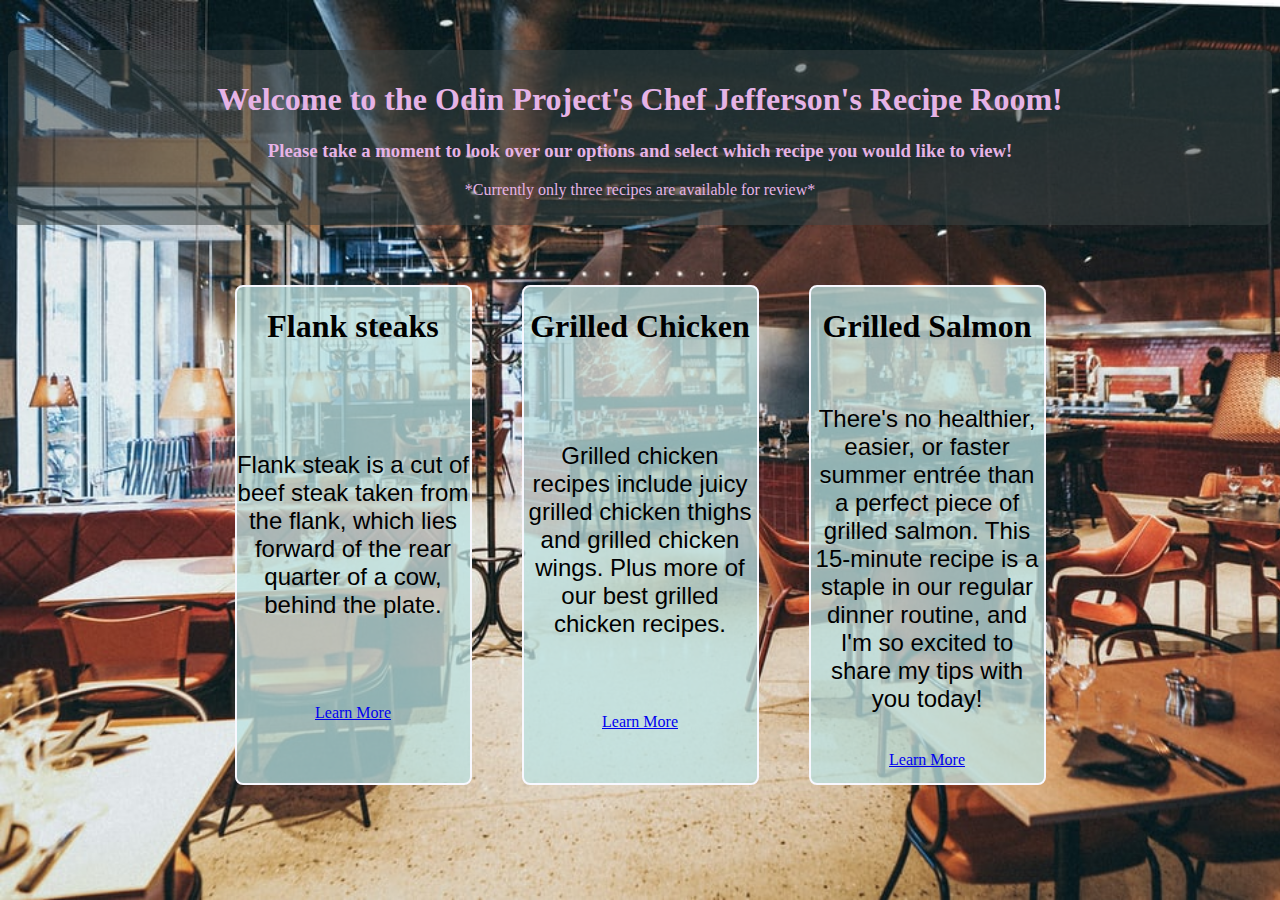
<file: index.html>
<!DOCTYPE html>
<html lang="en">
<head>
    <meta charset="UTF-8">
    <meta http-equiv="X-UA-Compatible" content="IE=edge">
    <meta name="viewport" content="width=device-width, initial-scale=1.0">
    <link rel="stylesheet" type="text/css" href="css/index-styles.css">
    <title>Cheffin' with Jefferson</title>
</head>
<body>
    <div id="bgcon"></div>
    <div class="header">
        <h1 class="headertext">Welcome to the Odin Project's Chef Jefferson's Recipe Room!</h1>
        <h3 class="headertext">Please take a moment to look over our options and select which recipe you would like to view!</h3>
        <p class="headertext">*Currently only three recipes are available for review*</p>
    </div>
    <div class="container">
        <div class="rbox">
            <h1>Flank steaks</h1>
            <p>Flank steak is a cut of beef steak taken from the flank, which lies forward of the rear quarter of a cow, behind the plate.</p>
            <a href="recipes/flankSteak.html" target="_blank" class="selector">Learn More</a>
        </div>
        <div class="rbox">
            <h1>Grilled Chicken</h1>
            <p> Grilled chicken recipes include juicy grilled chicken thighs and grilled chicken wings. Plus more of our best grilled chicken recipes.</p>
            <a href="recipes/grilledChicken.html" target="_blank" class="selector">Learn More</a>
        </div>
        <div class="rbox">
            <h1>Grilled Salmon</h1>
            <p>There's no healthier, easier, or faster summer entrée than a perfect piece of grilled salmon. This 15-minute recipe is a staple in our regular dinner routine, and I'm so excited to share my tips with you today!</p>
            <a href="recipes/grilledSalmon.html" target="_blank" class="selector">Learn More</a>
        </div>
    </div>
</body>
</html>
</file>
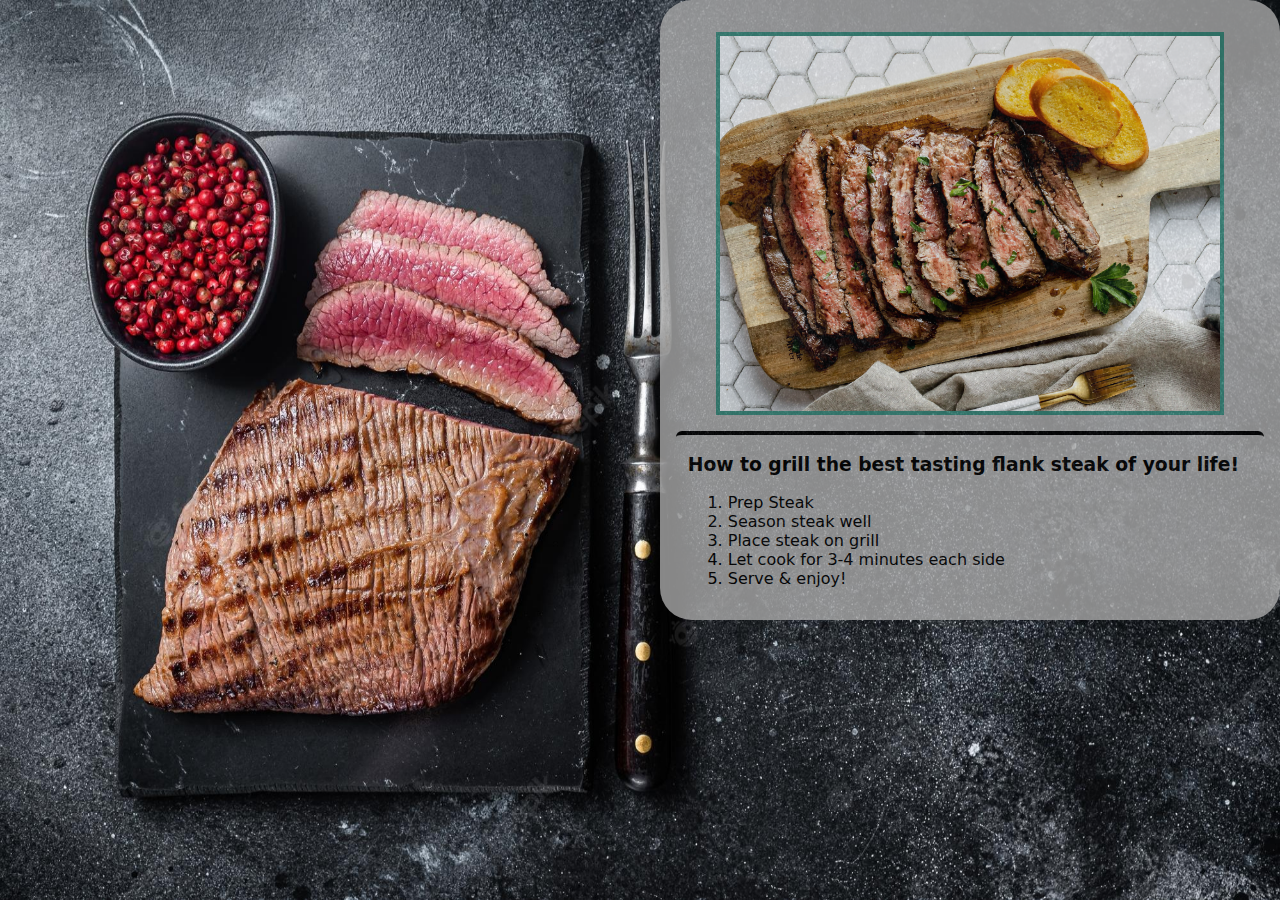
<file: recipes/flankSteak.html>
<!DOCTYPE html>
<html lang="en">
<head>
    <meta charset="UTF-8">
    <meta http-equiv="X-UA-Compatible" content="IE=edge">
    <meta name="viewport" content="width=device-width, initial-scale=1.0">
    <link rel="stylesheet" href="../css/flankSteakStyles.css">
    <title>Flank Steak Recipe</title>
</head>
<body>
    <div class="background"><img src="../images/grilledsteak.jpg" id="content"></div>
    <h1 id="header"><em>Flank Steaks</em></h1>
    <div id="flankBox">
        <figure id="steakContainer">
            <img class="steak" src ="../images/flanksteak.jpg" width="500" alt="Flank steak cut properly">
        </figure>
        <div id="instructions">
            <h3>How to grill the best tasting flank steak of your life!</h3>
            <ol id="cookList">
                <li>Prep Steak</li>
                <li>Season steak well</li>
                <li>Place steak on grill</li>
                <li>Let cook for 3-4 minutes each side</li>
                <li>Serve & enjoy!</li>
            </ol>
        </div>
    </div>
</body>
</html>
</file>
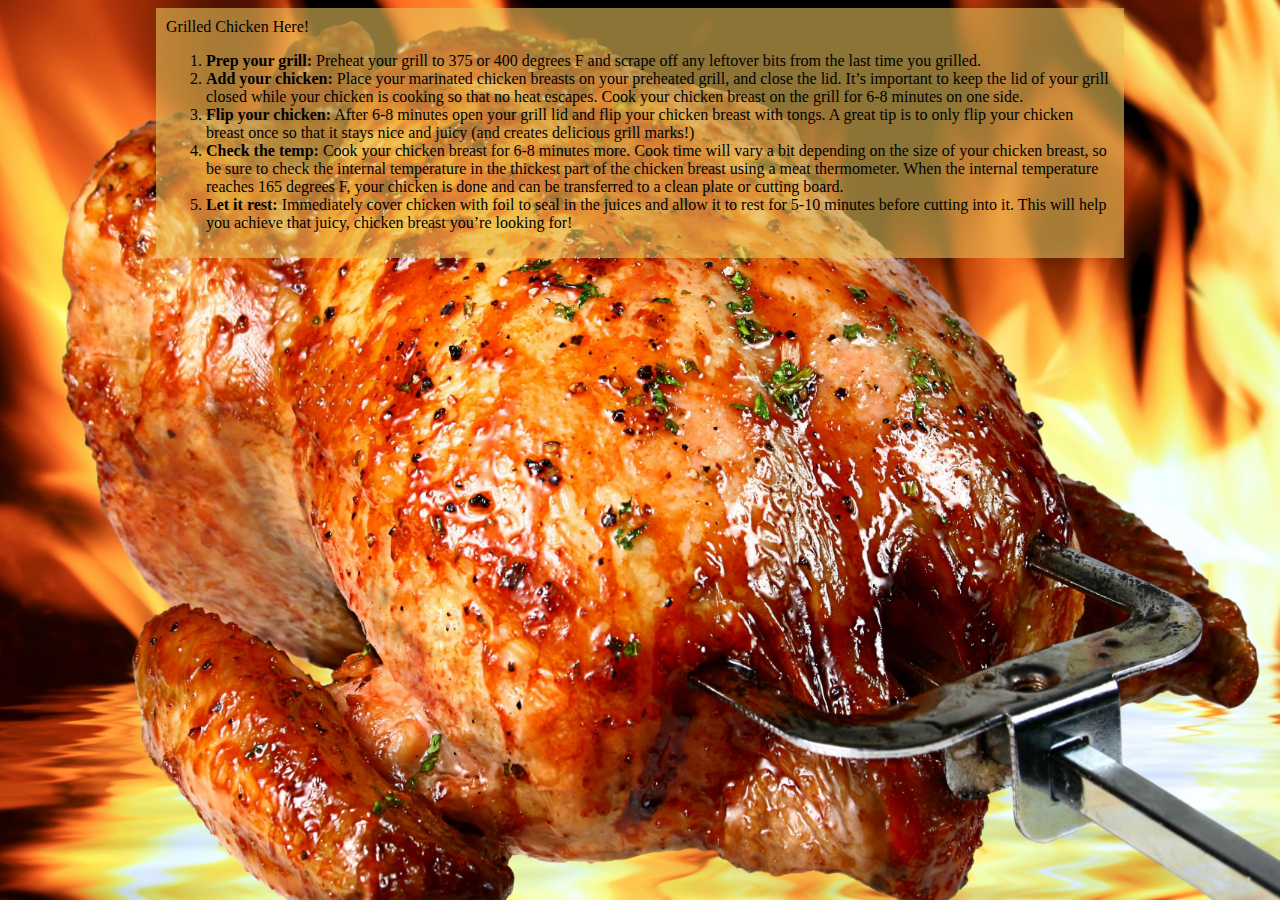
<file: recipes/grilledChicken.html>
<!DOCTYPE html>
<html lang="en">
<head>
    <meta charset="UTF-8">
    <meta http-equiv="X-UA-Compatible" content="IE=edge">
    <meta name="viewport" content="width=device-width, initial-scale=1.0">
    <title>Grilled Chicken Recipe</title>
    <link rel="stylesheet" href="../css/grillchickstyle.css" />
</head>
<body>
    <div class="bgimage"></div>
    <div class="menu">
        <div class="header">
            Grilled Chicken Here!
        </div>
        <div class="directions">
            <ol>
                <li>
                    <strong>Prep your grill:</strong> Preheat your grill to 375 or 400 degrees F and scrape off any leftover bits from the last time you grilled.
                </li>
                <li>
                    <strong>Add your chicken:</strong> Place your marinated chicken breasts on your preheated grill, and close the lid. It’s important to keep the lid of your grill closed while your chicken is cooking so that no heat escapes. Cook your chicken breast on the grill for 6-8 minutes on one side.
                </li>
                <li>
                    <strong>Flip your chicken:</strong> After 6-8 minutes open your grill lid and flip your chicken breast with tongs. A great tip is to only flip your chicken breast once so that it stays nice and juicy (and creates delicious grill marks!)
                </li>
                <li>
                    <strong>Check the temp:</strong> Cook your chicken breast for 6-8 minutes more. Cook time will vary a bit depending on the size of your chicken breast, so be sure to check the internal temperature in the thickest part of the chicken breast using a meat thermometer. When the internal temperature reaches 165 degrees F, your chicken is done and can be transferred to a clean plate or cutting board.
                </li>
                <li>
                    <strong>Let it rest:</strong> Immediately cover chicken with foil to seal in the juices and allow it to rest for 5-10 minutes before cutting into it. This will help you achieve that juicy, chicken breast you’re looking for!
                </li>
            </ol>
        </div>
    </div>
</body>
</html>
</file>
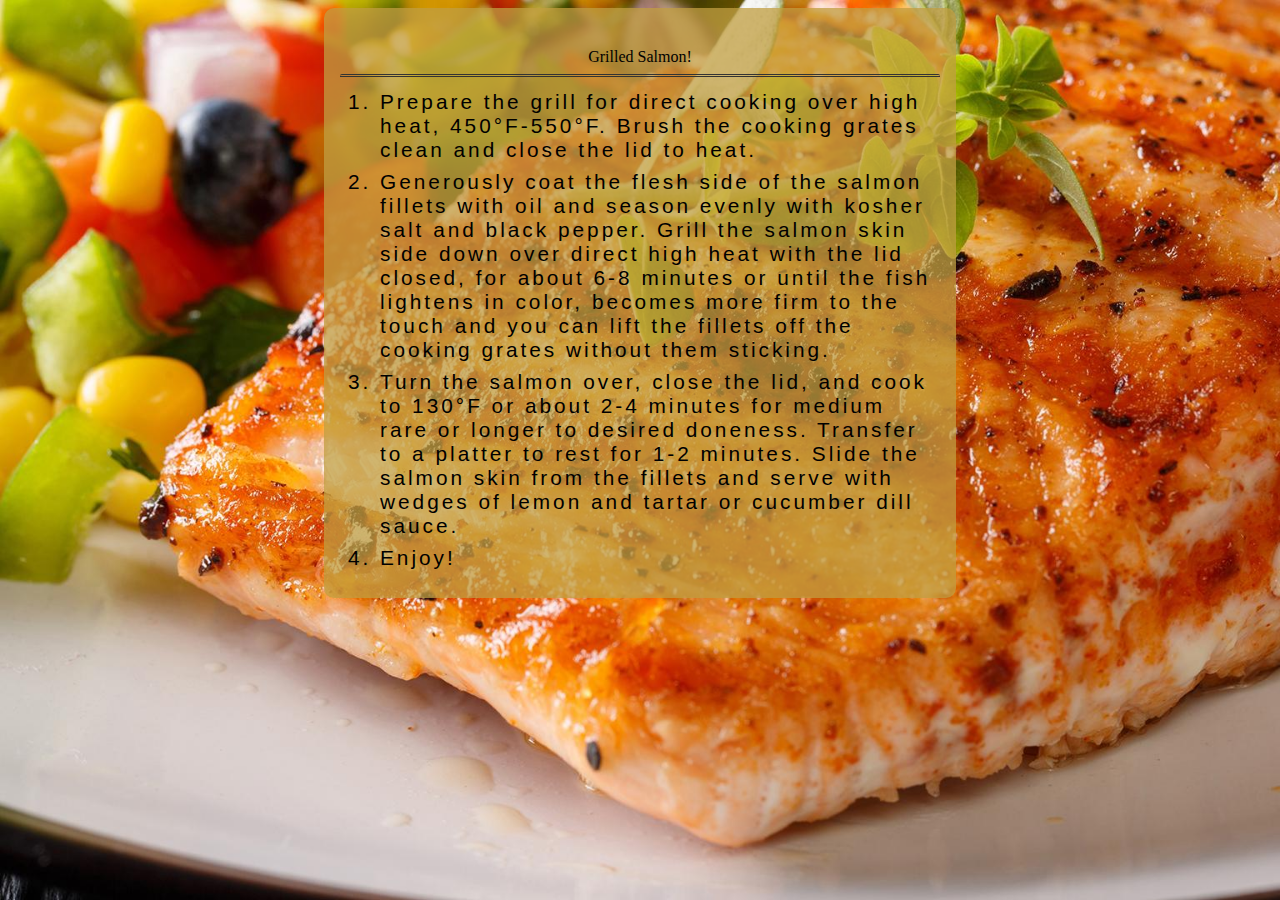
<file: recipes/grilledSalmon.html>
<!DOCTYPE html>
<html lang="en">
<head>
    <meta charset="UTF-8">
    <meta http-equiv="X-UA-Compatible" content="IE=edge">
    <meta name="viewport" content="width=device-width, initial-scale=1.0">
    <title>Grilled Salmon Recipe</title>
    <link rel="stylesheet" href="../css/grilledsalmonstyles.css">
</head>
<body>
    <div class="bgimage"></div>
    <div class="menu">
        <div class="header">
            Grilled Salmon!
        </div>
        <div class="directions">
            <hr>
            <ol>
                <li>
                    Prepare the grill for direct cooking over high heat, 450°F-550°F. Brush the cooking grates clean and close the lid to heat.
                </li>
                <li>
                    Generously coat the flesh side of the salmon fillets with oil and season evenly with kosher salt and black pepper. Grill the salmon skin side down over direct high heat with the lid closed, for about 6-8 minutes or until the fish lightens in color, becomes more firm to the touch and you can lift the fillets off the cooking grates without them sticking. 
                </li>
                <li>
                    Turn the salmon over, close the lid, and cook to 130°F or about 2-4 minutes for medium rare or longer to desired doneness. Transfer to a platter to rest for 1-2 minutes. Slide the salmon skin from the fillets and serve with wedges of lemon and tartar or cucumber dill sauce.
                </li>
                <li>Enjoy!</li>
            </ol>
        </div>
    </div>
</body>
</html>
</file>
<file: css/index-styles.css>
#bgcon{
    background-image: url("../images/backgrounds/restbg.jpg");
    background-repeat: no-repeat;
    background-size: cover;
    top: 0;
    right: 0;
    left: 0;
    bottom: 0;
    position: absolute;
    margin: 0 auto;
    min-width: 100%;
    min-height: 100%;
    z-index: -1;
    
}

.header{
    z-index: 1;
    justify-content: center;
    background-color: rgba(57, 68, 68, 0.5);
    border-radius: 8px;
    margin-top: 50px;
    padding: 10px;
}

.headertext{
    color:rgb(230, 179, 230);
    text-align: center;
}

.container{
    width: 75%;
    height: auto;
    margin: 0 auto;
    display: flex;
    justify-content: center;
    padding-top: 50px;
}

.rbox{
    width: 25%;
    height: 500px;
    box-sizing: border-box;
    margin: 10px 25px;
    border: 2px solid ghostwhite;
    background-color: rgba(188, 226, 226, 0.76);
    text-align: center;
    border-radius: 8px;
    display: grid;
}

.rbox > p{
    font-family: 'Gill Sans', 'Gill Sans MT', Calibri, 'Trebuchet MS', sans-serif;
    font-size: 1.5rem;

}

.rbox > a{
    justify-self: center;
}

.rbox:hover{
    transform: scale(1.15);
    box-shadow: 10px 5px 5px palevioletred;
}
</file>
<file: css/flankSteakStyles.css>
body{
    margin: 0;
    font-family: system-ui, -apple-system, BlinkMacSystemFont, 'Segoe UI', Roboto, Oxygen, Ubuntu, Cantarell, 'Open Sans', 'Helvetica Neue', sans-serif;
    display: flex;
    justify-content: center;
    margin-top: auto;
}
#steakContainer{
    border: 4px solid #378679;
    display: inline-flex;
    justify-content: center;
    z-index: 1;
}

#flankBox{
    position: relative;
    background-color: darkgray;
    width: auto;
    border-radius: 2rem;
    padding: 1rem;
    z-index: 2;
    opacity: 0.8;
    margin-left: auto;
}

#instructions{
    border-top: 4px solid black;
    border-radius: 6px;
    padding-left: 2%;
    z-index: 2;
    align-items: stretch;
}

#header{
    text-align: center;
}

.background{
    position: fixed;
    top: 0;
    left: 0;
    height: 100%;
    width: 100%;
}

#content{
    width: 100%;
    height: 100%;
    image-rendering: optimizeQuality;
}

/* TODO: Fix side of flankbox in webpage */
</file>
<file: css/grillchickstyle.css>
.bgimage{
    background-image: url('../images/chicken.jpg');
    position: absolute;
    background-repeat: no-repeat;
    background-size: cover;
    left:0;
    right:0;
    top:0;
    bottom:0;
    min-height: 100%;
    min-width: 100%;
    z-index: 0;
}

.menu{
    width: 75%;
    z-index: 1;
    background-color: rgba(230, 192, 90, 0.603);
    position: relative;
    margin: auto;
    padding: 10px;
}
</file>
<file: css/grilledsalmonstyles.css>
.bgimage{
    background-image: url('../images/grilledsalmon.jpg');
    position: absolute;
    background-repeat: no-repeat;
    background-size: cover;
    left:0;
    right:0;
    top:0;
    bottom:0;
    min-height: 100%;
    min-width: 100%;
    z-index: 0;
}

.menu{
    width:50%;
    height: auto;
    background-color: rgba(192, 158, 65, 0.751);
    border-radius: 10px;
    margin: auto;
    z-index: 1;
    position: relative;
    padding-top: 20px;
    padding-bottom: 20px;
}

.header{
    margin-top: 10px;
    padding-top: 10px;
    text-align: center;
}

hr{
    border: none;
    border-top: 3px double #333;
    border-radius: 2px;
    width: 95%;
    color: #333;
    text-align: center;
    height: 5px;
}

ol, li{
    margin: 8px;
    font-family: 'Franklin Gothic Medium', 'Arial Narrow', Arial, sans-serif;
    font-size: 1.3rem;
    letter-spacing: 3px;
    justify-content: center;
}
</file>
